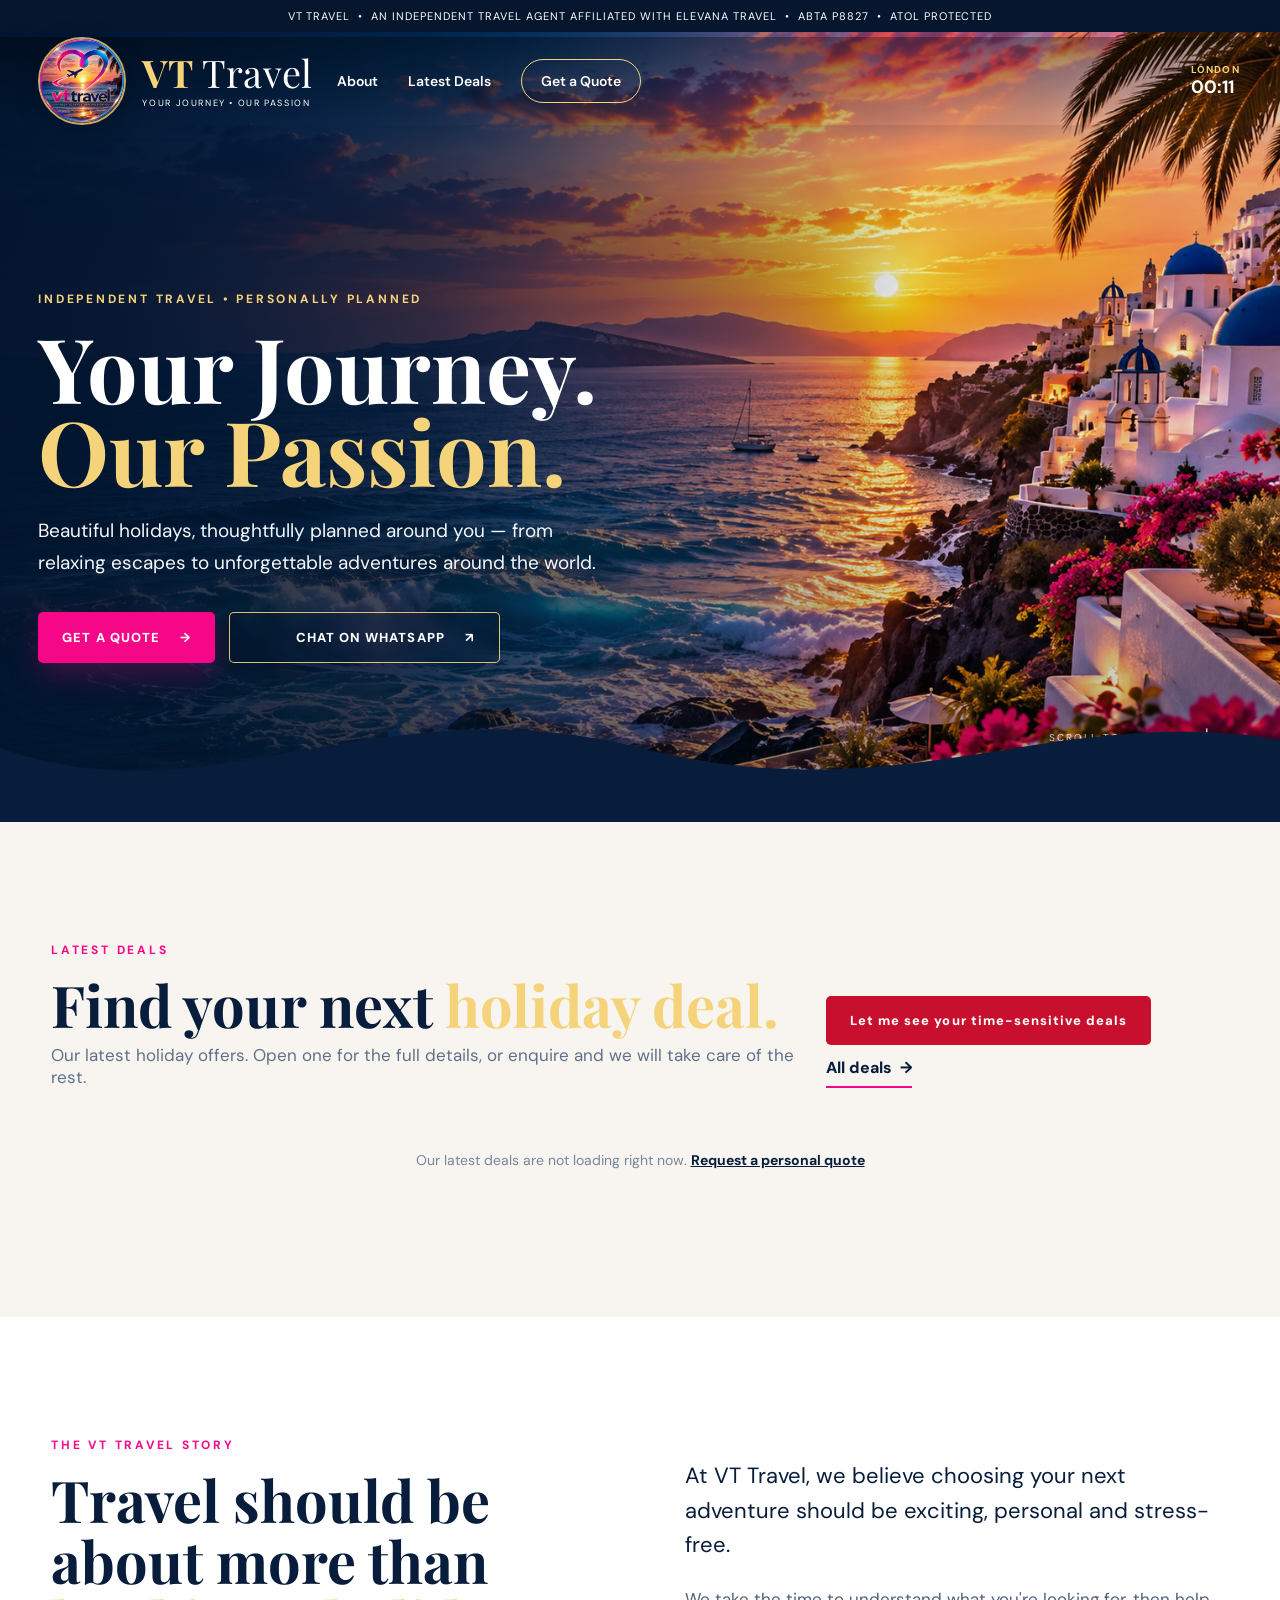
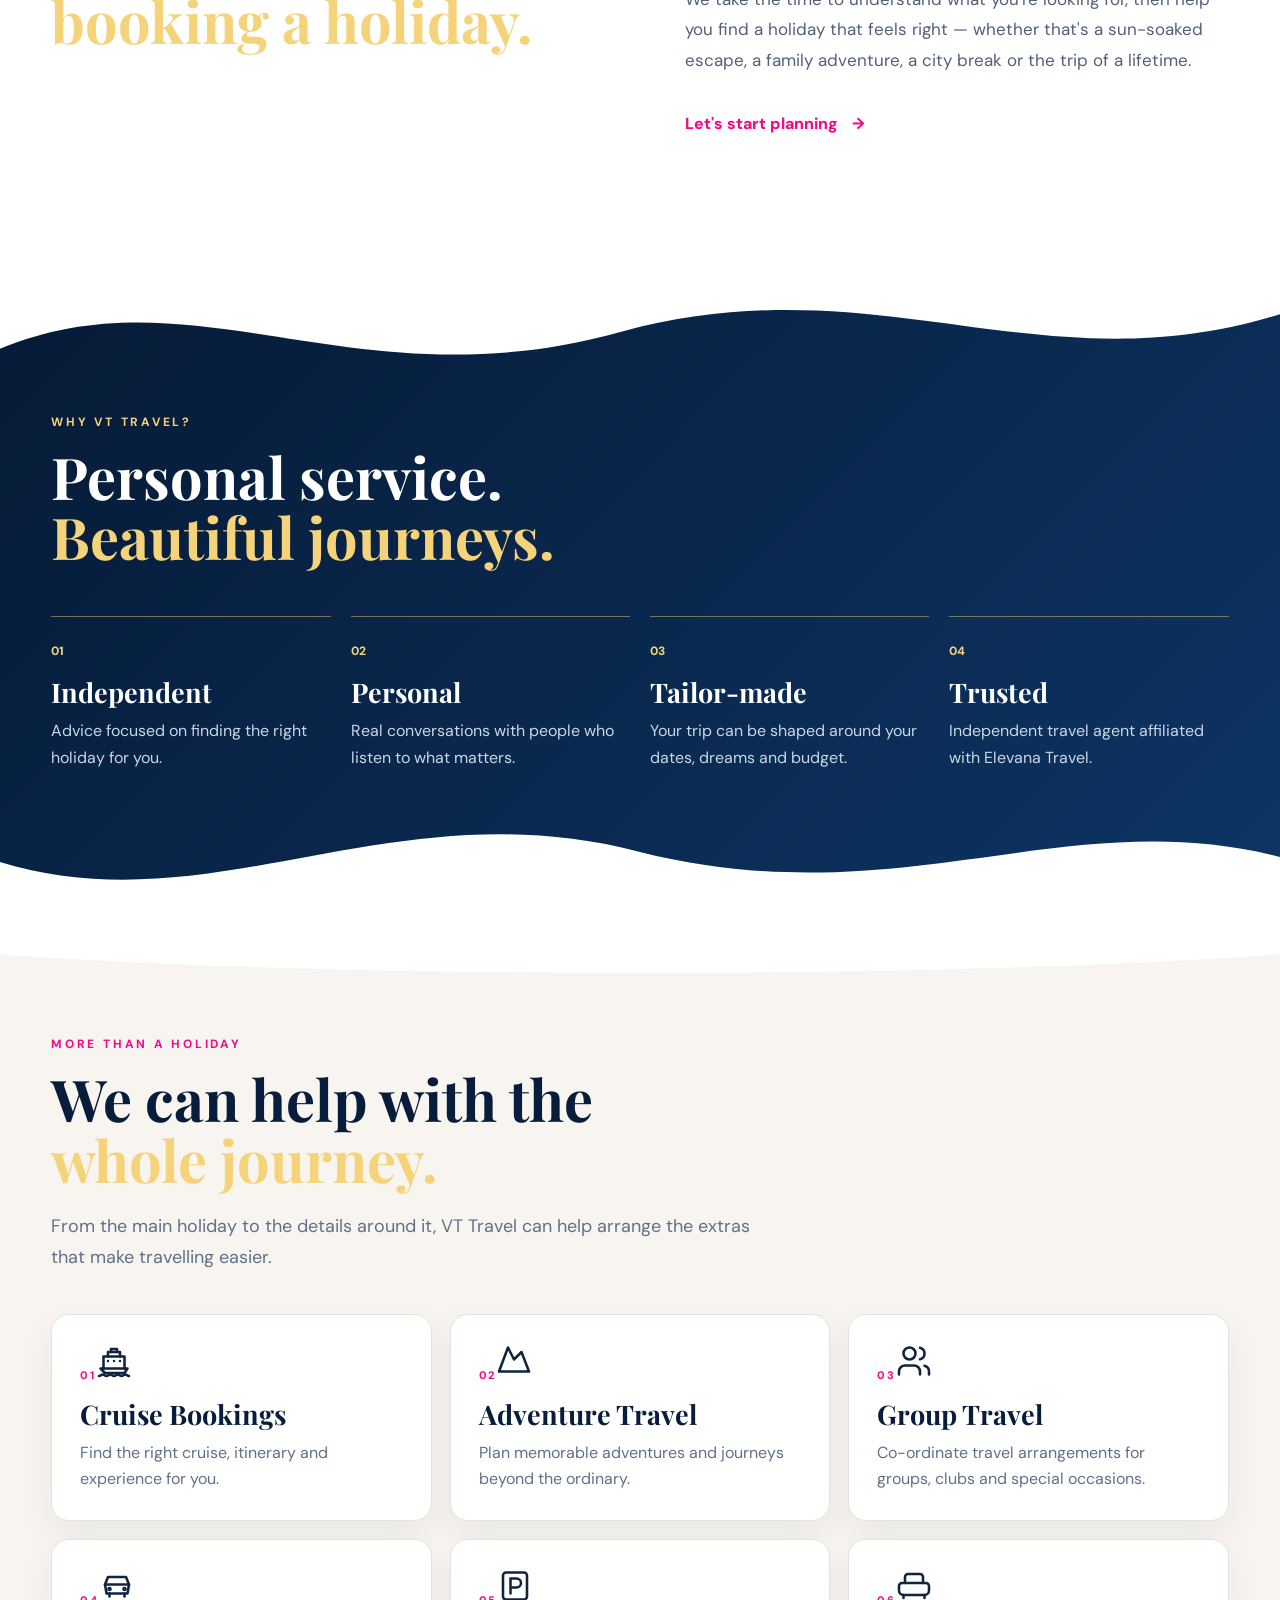
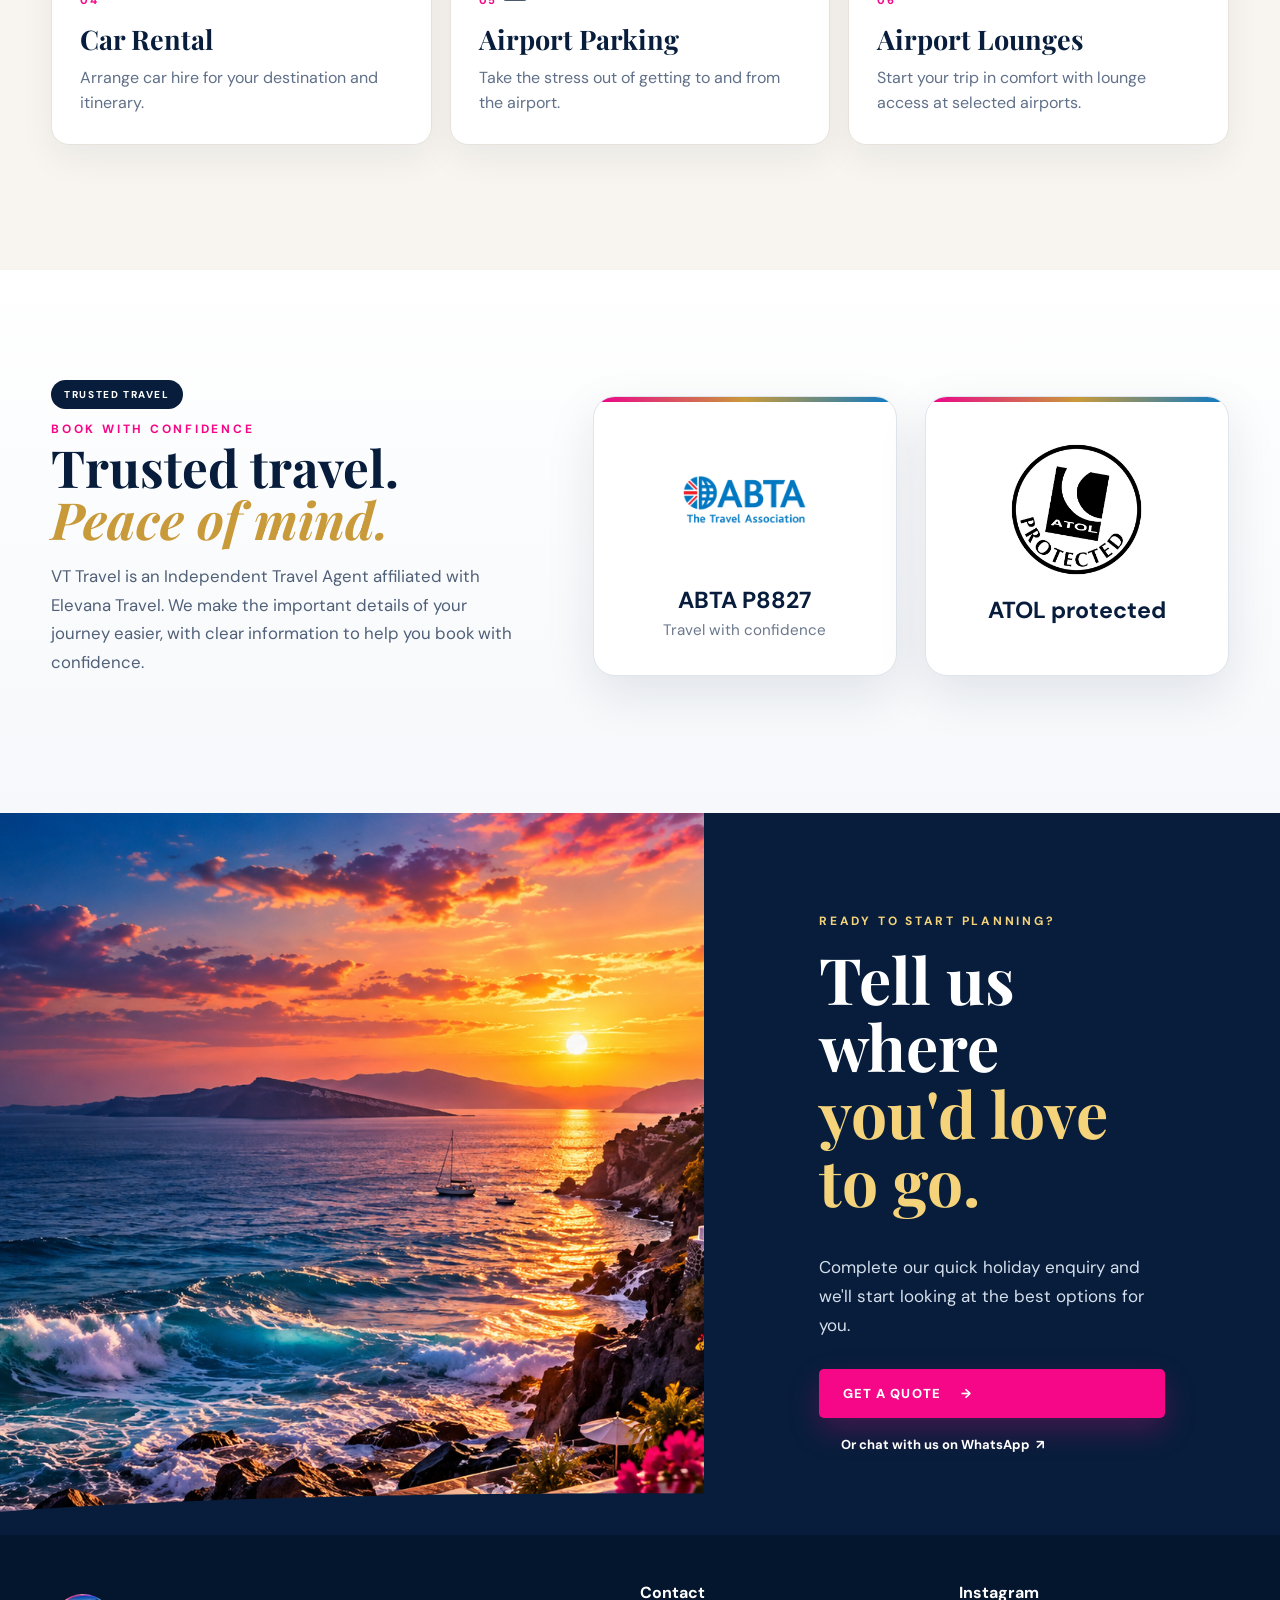
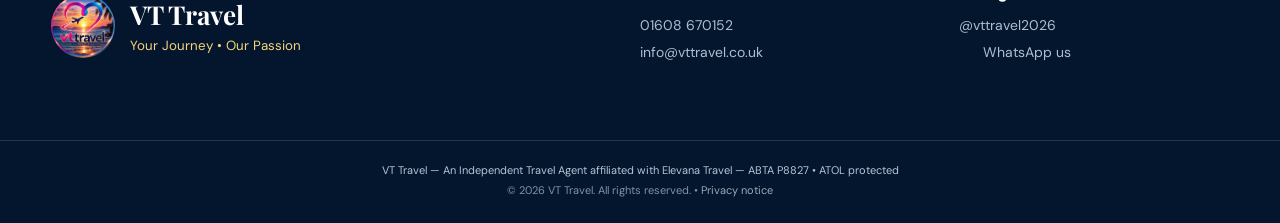
<file: index.html>
<!doctype html>
<html lang="en-GB">
<head>
<meta charset="utf-8"><meta name="viewport" content="width=device-width,initial-scale=1">
<meta name="description" content="VT Travel — Your Journey • Our Passion. Independent travel, personally planned.">
<meta name="google-site-verification" content="FxKxqEtkkYwvdk5tkU3q19z8Darp3t4HJHQ0CJWuOoo"><title>VT Travel | Your Journey • Our Passion</title>
<link rel="preconnect" href="https://fonts.googleapis.com"><link rel="preconnect" href="https://fonts.gstatic.com" crossorigin>
<link href="https://fonts.googleapis.com/css2?family=DM+Sans:wght@400;500;600;700&family=Playfair+Display:wght@500;600;700&display=swap" rel="stylesheet">
<link rel="canonical" href="https://vttravel.co.uk/"><link rel="stylesheet" href="styles.css">
</head>
<body>
<div class="announcement">VT Travel &nbsp;•&nbsp; An Independent Travel Agent affiliated with Elevana Travel &nbsp;•&nbsp; ABTA P8827 &nbsp;•&nbsp; ATOL protected</div>
<header class="navwrap"><div class="nav">
<a class="brand" href="#top"><img src="assets/vttravel-logo.jpg" alt="VT Travel logo"><span><b>VT</b> Travel<small>YOUR JOURNEY • OUR PASSION</small></span></a>
<nav><a href="#story">About</a><a href="#deals">Latest Deals</a><a class="navbutton" href="#quote">Get a Quote</a></nav>
<div class="worldclock" id="worldclock" aria-label="Local time and weather"></div>
<a class="mobilecta" href="https://wa.me/441608670152" aria-label="WhatsApp">WhatsApp</a>
</div></header>
<main id="top">
<section class="hero">
<div class="heroimage"></div><div class="herooverlay"></div>
<div class="hero-content">
<div class="eyebrow">INDEPENDENT TRAVEL • PERSONALLY PLANNED</div>
<h1>Your Journey.<br><em>Our Passion.</em></h1>
<p>Beautiful holidays, thoughtfully planned around you — from relaxing escapes to unforgettable adventures around the world.</p>
<div class="actions"><a class="btn pink" href="#quote">GET A QUOTE <span>→</span></a><a class="btn glass" href="https://wa.me/441608670152">CHAT ON WHATSAPP <span>↗</span></a></div>
</div>
<div class="scrollhint">SCROLL TO EXPLORE <span>↓</span></div>
<svg class="wave wave1" viewBox="0 0 1440 180" preserveAspectRatio="none"><path d="M0,90 C240,180 420,10 720,90 C1020,170 1180,35 1440,80 L1440,180 L0,180 Z" fill="#071d3b"/></svg>
</section>
<section class="instagram" id="deals"><div class="container"><div class="instahead"><div><div class="eyebrow darkeyebrow">LATEST DEALS</div><h2>Find your next <em>holiday deal.</em></h2><p>Our latest holiday offers. Open one for the full details, or enquire and we will take care of the rest.</p></div><div class="dealactions"><a class="btn urgentlink" href="latest-deals.html#time-sensitive">Let me see your time-sensitive deals</a><a class="instafollow" href="latest-deals.html">All deals&nbsp; →</a></div></div>
<div class="dealsgrid" data-deals-feed data-limit="4" data-cta aria-live="polite" aria-busy="true"><p class="feednote">Loading deals…</p></div>
<noscript><p class="feednote">Enable JavaScript to see our latest deals, or <a href="quote.html">request a personal quote</a>.</p></noscript>
</div></section>
  <section class="intro" id="story"><div class="container introgrid">
<div><div class="eyebrow darkeyebrow">THE VT TRAVEL STORY</div><h2>Travel should be about more than <em>booking a holiday.</em></h2></div>
<div><p class="lead">At VT Travel, we believe choosing your next adventure should be exciting, personal and stress-free.</p><p>We take the time to understand what you're looking for, then help you find a holiday that feels right — whether that's a sun-soaked escape, a family adventure, a city break or the trip of a lifetime.</p><a class="textlink" href="#quote">Let's start planning <span>→</span></a></div>
</div></section>
<section class="difference"><svg class="wave wave-top" viewBox="0 0 1440 130" preserveAspectRatio="none"><path d="M0,70 C220,0 400,120 700,55 C990,-5 1170,105 1440,40 L1440,0 L0,0 Z" fill="#fff"/></svg>
<div class="container"><div class="eyebrow">WHY VT TRAVEL?</div><h2>Personal service.<br><em>Beautiful journeys.</em></h2><div class="features">
<div class="feature"><span>01</span><h3>Independent</h3><p>Advice focused on finding the right holiday for you.</p></div>
<div class="feature"><span>02</span><h3>Personal</h3><p>Real conversations with people who listen to what matters.</p></div>
<div class="feature"><span>03</span><h3>Tailor-made</h3><p>Your trip can be shaped around your dates, dreams and budget.</p></div>
<div class="feature"><span>04</span><h3>Trusted</h3><p>Independent travel agent affiliated with Elevana Travel.</p></div>
</div></div>
<svg class="wave wave-bottom" viewBox="0 0 1440 150" preserveAspectRatio="none"><path d="M0,90 C240,155 440,15 720,80 C1010,145 1200,30 1440,85 L1440,150 L0,150 Z" fill="#fff"/></svg></section>
<section class="services" id="services">
  <div class="container">
    <div class="eyebrow darkeyebrow">MORE THAN A HOLIDAY</div>
    <h2>We can help with the <em>whole journey.</em></h2>
    <p class="servicesintro">From the main holiday to the details around it, VT Travel can help arrange the extras that make travelling easier.</p>
    <div class="servicegrid">
      <div class="serviceitem"><span>01</span><svg class="serviceicon" width="36" height="36" viewBox="0 0 24 24" fill="none" stroke="currentColor" stroke-width="1.7" stroke-linecap="round" stroke-linejoin="round" aria-hidden="true"><path d="M3 17h18l-2 3H6l-3-3Z"/><path d="M5 17V9h14v8"/><path d="M8 9V6h8v3"/><path d="M10 6V4h4v2"/><path d="M8 12h.01M12 12h.01M16 12h.01"/><path d="M2 22c1.25 0 1.25-1 2.5-1s1.25 1 2.5 1 1.25-1 2.5-1 1.25 1 2.5 1 1.25-1 2.5-1 1.25 1 2.5 1 1.25-1 2.5-1 1.25 1 2.5 1"/></svg><h3>Cruise Bookings</h3><p>Find the right cruise, itinerary and experience for you.</p></div>
      <div class="serviceitem"><span>02</span><svg class="serviceicon" width="36" height="36" viewBox="0 0 24 24" fill="none" stroke="currentColor" stroke-width="1.7" stroke-linecap="round" stroke-linejoin="round" aria-hidden="true"><path d="m8 3 4 8 5-5 5 13H2L8 3Z"/></svg><h3>Adventure Travel</h3><p>Plan memorable adventures and journeys beyond the ordinary.</p></div>
      <div class="serviceitem"><span>03</span><svg class="serviceicon" width="36" height="36" viewBox="0 0 24 24" fill="none" stroke="currentColor" stroke-width="1.7" stroke-linecap="round" stroke-linejoin="round" aria-hidden="true"><path d="M16 21v-2a4 4 0 0 0-4-4H6a4 4 0 0 0-4 4v2"/><circle cx="9" cy="7" r="4"/><path d="M22 21v-2a4 4 0 0 0-3-3.87"/><path d="M16 3.13a4 4 0 0 1 0 7.75"/></svg><h3>Group Travel</h3><p>Co-ordinate travel arrangements for groups, clubs and special occasions.</p></div>
      <div class="serviceitem"><span>04</span><svg class="serviceicon" width="36" height="36" viewBox="0 0 24 24" fill="none" stroke="currentColor" stroke-width="1.7" stroke-linecap="round" stroke-linejoin="round" aria-hidden="true"><path d="M5 17h14l1-6-2-5H6l-2 5 1 6Z"/><path d="M4 11h16M7 17v2m10-2v2"/><circle cx="7" cy="14" r=".7"/><circle cx="17" cy="14" r=".7"/></svg><h3>Car Rental</h3><p>Arrange car hire for your destination and itinerary.</p></div>
      <div class="serviceitem"><span>05</span><svg class="serviceicon" width="36" height="36" viewBox="0 0 24 24" fill="none" stroke="currentColor" stroke-width="1.7" stroke-linecap="round" stroke-linejoin="round" aria-hidden="true"><rect x="4" y="3" width="16" height="18" rx="2"/><path d="M9 17V7h4a3 3 0 1 1 0 6H9"/></svg><h3>Airport Parking</h3><p>Take the stress out of getting to and from the airport.</p></div>
      <div class="serviceitem"><span>06</span><svg class="serviceicon" width="36" height="36" viewBox="0 0 24 24" fill="none" stroke="currentColor" stroke-width="1.7" stroke-linecap="round" stroke-linejoin="round" aria-hidden="true"><path d="M6 10V6a2 2 0 0 1 2-2h8a2 2 0 0 1 2 2v4"/><path d="M4 10h16a2 2 0 0 1 2 2v3a3 3 0 0 1-3 3H5a3 3 0 0 1-3-3v-3a2 2 0 0 1 2-2Z"/><path d="M5 18v2m14-2v2"/></svg><h3>Airport Lounges</h3><p>Start your trip in comfort with lounge access at selected airports.</p></div>
    </div>
  </div>
</section>
<section class="trust" id="trust">
  <div class="container trustinner">
    <div class="trustheading">
      <div class="eyebrow darkeyebrow">BOOK WITH CONFIDENCE</div>
      <h2>Trusted travel.<br><em>Peace of mind.</em></h2>
      <p>VT Travel is an Independent Travel Agent affiliated with Elevana Travel. We make the important details of your journey easier, with clear information to help you book with confidence.</p>
    </div>
    <div class="trustbadges">
      <div class="trustcard abtacard">
        <img src="assets/abta-logo.png" alt="ABTA The Travel Association">
        <div class="trustlabel"><strong>ABTA P8827</strong><span>Travel with confidence</span></div>
      </div>
      <div class="trustcard atolcard">
        <img src="assets/atol-protected-crop.jpg" alt="ATOL Protected">
        <div class="trustlabel"><strong>ATOL protected</strong><span></span></div>
      </div>
    </div>
  </div>
</section>

<section class="quote" id="quote"><div class="quotephoto"></div><div class="quotecopy"><div class="eyebrow">READY TO START PLANNING?</div><h2>Tell us where<br><em>you'd love to go.</em></h2><p>Complete our quick holiday enquiry and we'll start looking at the best options for you.</p><a class="btn pink" href="quote.html">GET A QUOTE <span>→</span></a><a class="whats" href="https://wa.me/441608670152">Or chat with us on WhatsApp&nbsp; ↗</a></div></section>
</main>
<footer><div class="container footergrid"><div class="footerbrand"><img src="assets/vttravel-logo.jpg" alt="VT Travel"><div><strong>VT Travel</strong><small>Your Journey • Our Passion</small></div></div><div><strong>Contact</strong><a href="tel:01608670152">01608 670152</a><a href="mailto:info@vttravel.co.uk">info@vttravel.co.uk</a></div><div><strong>Instagram</strong><a href="https://www.instagram.com/vttravel2026/">@vttravel2026</a><a href="https://wa.me/441608670152">WhatsApp us</a></div></div><div class="legal">VT Travel — An Independent Travel Agent affiliated with Elevana Travel — ABTA P8827 • ATOL protected<br><span>© 2026 VT Travel. All rights reserved. • <a href="privacy.html">Privacy notice</a></span></div></footer>
<script src="deals-feed.js" defer></script><script src="worldclock.js" defer></script>
</body></html>
</file>
<file: styles.css>
:root{--navy:#071d3b;--navy2:#0b2b54;--pink:#f50788;--gold:#f4d37b;--ink:#10233f;--cream:#f8f5f0;--white:#fff}*{box-sizing:border-box}html{scroll-behavior:smooth}body{margin:0;font-family:'DM Sans',sans-serif;color:var(--ink);background:#fff}.container{width:min(1180px,92vw);margin:auto}.announcement{background:#05162e;color:#fff;text-align:center;font-size:11px;letter-spacing:.09em;padding:9px 14px;text-transform:uppercase}.navwrap{position:absolute;top:37px;left:0;right:0;z-index:10;background:linear-gradient(180deg,rgba(0,0,0,.35),transparent)}.nav{width:min(1240px,94vw);margin:auto;height:112px;display:flex;align-items:center;justify-content:space-between}.brand{display:flex;align-items:center;color:#fff;text-decoration:none;gap:12px}.brand img{width:88px;height:88px;object-fit:cover;border-radius:50%;border:2px solid rgba(244,211,123,.8);box-shadow:0 5px 25px rgba(0,0,0,.25)}.brand span{font-family:'Playfair Display',serif;font-size:31px;line-height:1}.brand b{color:var(--gold)}.brand small{display:block;font-family:'DM Sans';font-size:8px;letter-spacing:.25em;color:#fff;margin-top:7px}.nav nav{display:flex;align-items:center;gap:30px}.nav nav a{color:#fff;text-decoration:none;font-size:14px;font-weight:600}.navbutton{border:1px solid var(--gold);padding:12px 19px;border-radius:999px}.mobilecta{display:none}.hero{min-height:790px;position:relative;overflow:hidden;color:#fff;display:flex;align-items:center}.heroimage{position:absolute;inset:0;background:url('assets/hero.jpg') center/cover no-repeat}.herooverlay{position:absolute;inset:0;background:linear-gradient(90deg,rgba(2,20,45,.95) 0%,rgba(3,23,48,.72) 34%,rgba(3,23,48,.08) 72%),linear-gradient(0deg,rgba(0,0,0,.25),transparent 40%)}.hero-content{position:relative;z-index:2;width:min(1240px,94vw);margin:auto;padding-top:100px}.eyebrow{font-size:12px;letter-spacing:.23em;font-weight:700;color:var(--gold);text-transform:uppercase}.hero h1{font-family:'Playfair Display',serif;font-size:clamp(56px,7vw,100px);line-height:.93;margin:18px 0 24px;max-width:720px}.hero h1 em,h2 em{font-style:normal;color:var(--gold)}.hero p{font-size:19px;line-height:1.65;max-width:570px;color:#f5f7fb}.actions{display:flex;gap:14px;flex-wrap:wrap;margin-top:34px}.btn{display:inline-flex;align-items:center;gap:20px;text-decoration:none;font-weight:800;font-size:13px;letter-spacing:.08em;padding:16px 24px;border-radius:4px;transition:.2s}.btn:hover{transform:translateY(-2px)}.pink{background:var(--pink);color:#fff;box-shadow:0 12px 30px rgba(245,7,136,.25)}.glass{color:#fff;border:1px solid rgba(244,211,123,.9);background:rgba(5,24,50,.25);backdrop-filter:blur(8px)}.scrollhint{position:absolute;z-index:3;bottom:75px;right:5%;font-size:10px;letter-spacing:.2em;color:#fff;opacity:.8}.scrollhint span{margin-left:12px;font-size:18px}.wave{position:absolute;z-index:4;left:0;width:100%;height:150px;bottom:-1px}.intro{padding:120px 0 135px;background:#fff}.introgrid{display:grid;grid-template-columns:1fr 1fr;gap:90px;align-items:start}.darkeyebrow{color:var(--pink)}h2{font-family:'Playfair Display',serif;font-size:clamp(38px,4.5vw,62px);line-height:1.05;margin:16px 0 22px;color:var(--navy)}.intro p{font-size:17px;line-height:1.8;color:#516078}.lead{font-size:22px!important;line-height:1.55!important;color:var(--navy)!important}.textlink{display:inline-block;color:var(--pink);font-weight:800;text-decoration:none;margin-top:20px}.textlink span{margin-left:10px}.difference{position:relative;background:linear-gradient(135deg,#061a35,#0d3565);color:#fff;padding:145px 0 150px;overflow:hidden}.difference h2{color:#fff}.difference h2 em{color:var(--gold)}.features{display:grid;grid-template-columns:repeat(4,1fr);gap:20px;margin-top:50px}.feature{border-top:1px solid rgba(244,211,123,.45);padding-top:22px}.feature span{color:var(--gold);font-weight:800;font-size:12px}.feature h3{font-family:'Playfair Display',serif;font-size:27px;margin:14px 0 8px}.feature p{color:#cad6e6;line-height:1.65;margin:0}.wave-top{top:-1px;bottom:auto}.wave-bottom{bottom:-1px}.instagram{padding:120px 0 130px;background:var(--cream)}.instahead{display:flex;justify-content:space-between;align-items:end;gap:30px;margin-bottom:45px}.instahead h2{margin-bottom:10px}.instahead p{margin:0;color:#607089;font-size:17px}.instafollow{color:var(--navy);font-weight:800;text-decoration:none;border-bottom:2px solid var(--pink);padding-bottom:8px}.instagrid{display:grid;grid-template-columns:repeat(4,1fr);gap:16px}.instapost{aspect-ratio:1;text-decoration:none;display:flex;align-items:end;padding:22px;color:#fff;position:relative;overflow:hidden;background-size:cover;background-position:center}.instapost:before{content:'';position:absolute;inset:0;background:linear-gradient(0deg,rgba(4,19,40,.8),transparent 65%)}.instapost span{position:relative;font-family:'Playfair Display',serif;font-size:24px;line-height:1.05}.p1{background-image:url('assets/hero.jpg')}.p2{background-image:linear-gradient(rgba(7,29,59,.1),rgba(7,29,59,.2)),url('assets/hero.jpg');background-position:70% center}.p3{background-image:linear-gradient(120deg,rgba(245,7,136,.35),rgba(7,29,59,.25)),url('assets/hero.jpg');background-position:30% center}.p4{background-image:linear-gradient(rgba(7,29,59,.1),rgba(7,29,59,.2)),url('assets/hero.jpg');background-position:90% 20%}.feednote{text-align:center;color:#78869a;font-size:12px;margin-top:18px}.quote{position:relative;min-height:620px;display:grid;grid-template-columns:1.1fr .9fr;background:var(--navy);color:#fff}.quotephoto{background:url('assets/hero.jpg') center/cover;min-height:500px}.quotecopy{padding:100px 9vw 80px;display:flex;flex-direction:column;justify-content:center}.quotecopy h2{color:#fff;font-size:clamp(44px,5vw,70px)}.quotecopy p{font-size:17px;line-height:1.7;color:#d5dfeb;max-width:500px;margin-bottom:30px}.whats{color:#fff;text-decoration:none;font-size:13px;font-weight:700;margin-top:18px}.quote:after{content:'';position:absolute;bottom:-1px;left:0;right:0;height:75px;background:var(--navy);clip-path:ellipse(60% 55% at 50% 100%)}footer{background:#04162d;color:#dbe5f2;padding:55px 0 25px}.footergrid{display:grid;grid-template-columns:2fr 1fr 1fr;gap:50px}.footergrid strong{display:block;color:#fff;margin-bottom:13px}.footergrid a{display:block;color:#aebed1;text-decoration:none;margin:9px 0;font-size:14px}.footerbrand{display:flex;gap:15px;align-items:center}.footerbrand img{width:64px;height:64px;border-radius:50%;object-fit:cover}.footerbrand strong{font-family:'Playfair Display';font-size:26px;margin:0}.footerbrand small{display:block;color:var(--gold);margin-top:5px}.legal{text-align:center;border-top:1px solid rgba(255,255,255,.12);padding-top:22px;margin-top:40px;font-size:11px;line-height:1.8;color:#a7b6c8}.legal span{opacity:.7}@media(max-width:800px){.announcement{font-size:8px}.nav{height:75px}.nav nav{display:none}.mobilecta{display:block;background:var(--pink);color:#fff;text-decoration:none;font-size:11px;font-weight:800;padding:11px 14px;border-radius:999px}.brand img{width:45px;height:45px}.brand span{font-size:25px}.brand small{font-size:6px}.hero{min-height:720px}.hero-content{padding-top:80px}.hero h1{font-size:58px}.hero p{font-size:16px}.scrollhint{display:none}.intro{padding:85px 0}.introgrid{grid-template-columns:1fr;gap:20px}.features{grid-template-columns:1fr 1fr}.difference{padding:120px 0}.instagram{padding:85px 0}.instahead{display:block}.instafollow{display:inline-block;margin-top:22px}.instagrid{grid-template-columns:1fr 1fr;gap:10px}.instapost span{font-size:18px}.quote{grid-template-columns:1fr}.quotephoto{min-height:300px}.quotecopy{padding:75px 7vw}.footergrid{grid-template-columns:1fr 1fr}.footergrid>div:first-child{grid-column:1/-1}}@media(max-width:500px){.hero h1{font-size:52px}.actions{display:grid}.btn{justify-content:center}.features{grid-template-columns:1fr}.instagrid{grid-template-columns:1fr 1fr}.footergrid{grid-template-columns:1fr}.footergrid>div:first-child{grid-column:auto}}

/* Book with confidence */
.trust{position:relative;background:#fff;padding:92px 0 105px;overflow:hidden}
.trustinner{display:grid;grid-template-columns:1fr 1.35fr;gap:70px;align-items:center}
.trustheading h2{margin:.25rem 0 1rem;color:#071d3b;font-family:'Playfair Display',serif;font-size:clamp(2.2rem,4vw,4rem);line-height:1.02}
.trustheading h2 em{color:#c99a3a;font-style:italic}
.trustheading p{max-width:600px;color:#506078;font-size:1.05rem;line-height:1.7}
.trustbadges{display:grid;grid-template-columns:1fr 1fr;gap:24px}
.trustcard{min-height:240px;border:1px solid #e6eaf0;border-radius:24px;background:#fff;box-shadow:0 18px 50px rgba(7,29,59,.10);display:flex;flex-direction:column;align-items:center;justify-content:center;text-align:center;padding:28px;position:relative;overflow:hidden}
.trustcard:before{content:'';position:absolute;inset:0 0 auto;height:5px;background:linear-gradient(90deg,#ec008c,#c99a3a,#0879c9)}
.trustcard img{object-fit:contain;max-width:210px;max-height:105px;margin-bottom:18px}
.abtacard img{width:170px;height:105px}
.atolcard img{width:205px;height:105px}
.trustlabel strong{display:block;color:#071d3b;font-size:1.35rem;margin-bottom:5px}
.trustlabel span{display:block;color:#6b778c;font-size:.9rem}
@media(max-width:850px){.trust{padding:70px 0}.trustinner{grid-template-columns:1fr;gap:35px}.trustbadges{grid-template-columns:1fr}.trustcard{min-height:210px}}
.services{padding:115px 0 125px;background:#f8f5f0;position:relative;overflow:hidden}.services:before{content:'';position:absolute;top:-1px;left:-5%;width:110%;height:70px;background:#fff;clip-path:ellipse(60% 75% at 50% 0%)}.services h2{max-width:700px}.servicesintro{max-width:720px;color:#607089;font-size:18px;line-height:1.7;margin:0 0 42px}.servicegrid{display:grid;grid-template-columns:repeat(3,1fr);gap:18px}.serviceitem{background:#fff;border:1px solid #e7e3dc;border-radius:18px;padding:28px;min-height:185px;box-shadow:0 14px 35px rgba(7,29,59,.06);transition:.2s}.serviceitem:hover{transform:translateY(-4px);box-shadow:0 18px 40px rgba(7,29,59,.1)}.serviceitem span{color:var(--pink);font-size:11px;font-weight:800;letter-spacing:.15em}.serviceitem h3{font-family:'Playfair Display',serif;font-size:27px;color:var(--navy);margin:12px 0 8px}.serviceitem p{color:#607089;line-height:1.6;margin:0}@media(max-width:850px){.servicegrid{grid-template-columns:1fr 1fr}.services{padding:90px 0 105px}}@media(max-width:500px){.servicegrid{grid-template-columns:1fr}.serviceitem{min-height:auto}}
.trust{background:linear-gradient(180deg,#fff 0%,#f6f8fb 100%);padding-top:110px;padding-bottom:120px}.trustheading{position:relative}.trustheading:before{content:'TRUSTED TRAVEL';display:inline-block;background:var(--navy);color:#fff;padding:8px 13px;border-radius:999px;font-size:10px;font-weight:800;letter-spacing:.16em;margin-bottom:12px}.trustbadges{gap:28px}.trustcard{min-height:280px;border:1px solid #dfe5ed;border-radius:22px}.trustcard img{max-width:270px;max-height:135px}.abtacard img{width:210px;height:135px}.atolcard img{width:245px;height:135px}.trustlabel strong{font-size:1.45rem}.trustlabel span{font-size:.95rem}@media(max-width:850px){.trustcard{min-height:250px}.trustcard img{max-width:230px}}

.instafeed{width:100%;min-height:240px}.instafeed .elfsight-app-537e61c0-9154-496b-a9b9-242276d29ef7{width:100%}


/* Instagram feed cards */
.instafeed .instagrid{grid-template-columns:repeat(4,minmax(0,1fr));gap:16px}
.instafeed .instapost{display:block;padding:0;border-radius:14px;background:#dfe5ed;box-shadow:0 12px 30px rgba(7,29,59,.12)}
.instafeed .instapost img{position:absolute;inset:0;width:100%;height:100%;object-fit:cover}
.instafeed .instapost .instacaption{position:absolute;z-index:1;left:18px;right:18px;bottom:48px;display:-webkit-box;overflow:hidden;-webkit-box-orient:vertical;-webkit-line-clamp:3;font:500 14px/1.45 'DM Sans',sans-serif;color:#fff}
.instafeed .instapost .instaopen{position:absolute;z-index:1;left:18px;bottom:16px;font:700 10px/1.2 'DM Sans',sans-serif;letter-spacing:.08em;text-transform:uppercase;color:#fff}
.instafeed .instapost:focus-visible{outline:3px solid var(--pink);outline-offset:4px}
.instafeed .feednote{grid-column:1/-1;margin:18px 0;text-align:center;color:#78869a;font-size:14px}
.instafeed .feednote a{color:var(--navy);font-weight:700}
@media(max-width:800px){.instafeed .instagrid{grid-template-columns:repeat(2,minmax(0,1fr));gap:10px}}

/* WhatsApp brand mark on contact links */
a[href*="wa.me/"]::before{content:"";display:inline-block;width:1.15em;height:1.15em;margin-right:.55em;vertical-align:middle;background:url("https://cdn.simpleicons.org/whatsapp/25D366") center/contain no-repeat;flex:none}


/* Preview: Instagram captions below each photo */
.instafeed .instagrid{align-items:stretch;gap:18px}
.instafeed .instapost{aspect-ratio:auto;display:flex;flex-direction:column;align-items:stretch;justify-content:flex-start;padding:0;border:1px solid #e5e8ed;border-radius:16px;background:#fff;box-shadow:0 12px 30px rgba(7,29,59,.10);color:var(--ink);overflow:hidden}
.instafeed .instapost:before{content:none}
.instafeed .instapost img{position:static;display:block;width:100%;height:auto;aspect-ratio:1;object-fit:cover;flex:none}
.instafeed .instapost .instacaption{position:static;display:-webkit-box;overflow:hidden;-webkit-box-orient:vertical;-webkit-line-clamp:4;margin:0;padding:16px 16px 0;color:#33445d;font:500 14px/1.55 'DM Sans',sans-serif}
.instafeed .instapost .instaopen{position:static;margin-top:auto;padding:14px 16px 16px;color:var(--pink);font:800 10px/1.3 'DM Sans',sans-serif;letter-spacing:.08em;text-transform:uppercase}
.instafeed .instapost:focus-visible{outline:3px solid var(--pink);outline-offset:4px}
@media(max-width:800px){.instafeed .instagrid{grid-template-columns:repeat(2,minmax(0,1fr));gap:12px}.instafeed .instapost .instacaption{padding:13px 13px 0;font-size:13px}.instafeed .instapost .instaopen{padding:12px 13px 14px}}

/* Clear outline to make each Instagram deal card stand out */
.instafeed .instapost{border:2px solid #c99a3a;box-shadow:0 12px 30px rgba(7,29,59,.14)}


/* Consistent styling for supporting pages */
.topbar{background:#05162e;color:#fff;text-align:center;font-size:11px;letter-spacing:.07em;padding:10px 4vw;text-transform:uppercase}
body>header{position:sticky;top:0;z-index:20;background:var(--navy);box-shadow:0 6px 20px rgba(7,29,59,.14)}
body>header .nav{width:min(1240px,94vw);height:auto;min-height:82px;gap:24px}
.logo{display:inline-block;color:#fff;text-decoration:none;font:700 26px/1.1 'Playfair Display',serif;white-space:nowrap}
.logo>span:first-child{color:var(--gold)}
.logo .tag{display:block;margin-top:6px;color:#dbe5f2;font:700 8px/1.2 'DM Sans',sans-serif;letter-spacing:.2em}
body>header nav{gap:clamp(10px,1.5vw,22px)}
body>header nav a{color:#fff;text-decoration:none;font-size:13px;font-weight:700;white-space:nowrap;transition:color .2s}
body>header nav a:hover,body>header nav a:focus-visible{color:var(--gold)}
body>header nav .navcta{background:var(--pink);padding:11px 16px;border-radius:4px;color:#fff}
.menu{display:none;border:1px solid rgba(255,255,255,.45);border-radius:8px;background:transparent;color:#fff;font-size:24px;line-height:1;padding:8px 12px;cursor:pointer}
.section{padding:78px 0 90px;background:#fff}
.section.dark{position:relative;overflow:hidden;background:linear-gradient(120deg,#071d3b 0%,#0b2b54 72%,#124575 100%);color:#fff;padding:86px 0 90px}
.section.dark:after{content:'';position:absolute;right:-10%;bottom:-160px;width:45vw;height:45vw;border:1px solid rgba(244,211,123,.18);border-radius:50%;pointer-events:none}
.section.dark .container{position:relative;z-index:1}
.section.dark h1,.section.dark h2{max-width:850px;color:#fff;font-size:clamp(42px,6vw,72px);line-height:1.04;margin:16px 0 20px}
.section.dark .eyebrow{color:var(--gold)}
.section.dark .lead{max-width:760px;color:#e5edf7!important;font-size:clamp(18px,2vw,22px)!important;line-height:1.65!important}
.section .about{max-width:820px}
.section .about h2,.section h2{font-size:clamp(34px,4.3vw,54px);line-height:1.08;margin:12px 0 20px}
.section p:not(.lead){font-size:17px;line-height:1.8;color:#52627a}
.section.dark p:not(.lead){color:#d8e2ef}
.btn{border-radius:5px}
.btn.primary{background:var(--pink);color:#fff;border:1px solid var(--pink);box-shadow:0 10px 25px rgba(245,7,136,.18)}
.btn.secondary{background:transparent;border:1px solid var(--navy);color:var(--navy)}
.btn:focus-visible,body>header a:focus-visible,button:focus-visible{outline:3px solid var(--gold);outline-offset:3px}
.hero:has(.copy){min-height:500px;background:linear-gradient(90deg,rgba(4,20,43,.94),rgba(4,20,43,.5)),url('assets/hero.jpg') center/cover no-repeat}
.hero .copy{position:relative;z-index:2;max-width:780px;padding:90px 0}
.hero .copy h1{font-family:'Playfair Display',serif;font-size:clamp(44px,6vw,76px);line-height:1.02;margin:16px 0 20px;color:#fff}
.hero .copy p{max-width:680px;color:#f1f4f8;font-size:18px;line-height:1.7}
.hero .copy .btn{margin-top:12px}
.split{display:grid;grid-template-columns:1fr 1fr;min-height:540px;background:var(--navy)}
.split .photo{min-height:480px;background-position:center;background-size:cover}
.split .panel{display:flex;flex-direction:column;justify-content:center;align-items:flex-start;padding:clamp(42px,7vw,100px);color:#fff}
.split .panel.navy{background:linear-gradient(145deg,#071d3b,#0b2b54)}
.split .panel h1,.split .panel h2{color:#fff;font-size:clamp(40px,5vw,64px);line-height:1.05;margin:12px 0 18px}
.split .panel .eyebrow{color:var(--gold)}
.split .panel .lead{color:#e5edf7!important;font-size:18px!important;line-height:1.7!important;margin:8px 0}
.goldline{height:3px;width:64px;background:var(--gold);margin:8px 0 18px}
.cards{display:grid;grid-template-columns:repeat(3,minmax(0,1fr));gap:24px}
.card{overflow:hidden;border:1px solid #e4e8ee;border-radius:16px;background:#fff;box-shadow:0 16px 40px rgba(7,29,59,.1);transition:transform .2s,box-shadow .2s}
.card:hover{transform:translateY(-4px);box-shadow:0 20px 46px rgba(7,29,59,.15)}
.card img{display:block;width:100%;aspect-ratio:4/3;object-fit:cover}
.card .body{padding:24px}
.card h3{font:700 25px/1.2 'Playfair Display',serif;color:var(--navy);margin:0 0 10px}
.card p{color:#52627a;line-height:1.7;margin:0}
.quote-banner{padding:76px 0;background:linear-gradient(120deg,#071d3b,#0b2b54)}
.quote-banner .box{max-width:900px;margin:auto;padding:clamp(30px,6vw,64px);border:1px solid rgba(244,211,123,.4);border-radius:18px;background:rgba(255,255,255,.06);color:#fff}
.quote-banner .box h2{color:#fff;font:700 clamp(36px,5vw,58px)/1.08 'Playfair Display',serif;margin:14px 0 24px}
.quote-banner .box .eyebrow{color:var(--gold)}
.contactgrid{display:grid;grid-template-columns:repeat(2,minmax(0,1fr));gap:24px;align-items:stretch}
.contactbox{padding:clamp(24px,4vw,40px);border:1px solid #e3e8ef;border-radius:16px;background:#fff;box-shadow:0 14px 36px rgba(7,29,59,.08)}
.contactbox h2{font-size:clamp(28px,3vw,38px);margin:0 0 14px}
.contactbox p{color:#52627a;line-height:1.7}
footer{background:#04162d;color:#dbe5f2;padding:48px 0 22px}
footer .footergrid{padding-bottom:30px}
footer h3{color:#fff;font:700 18px 'DM Sans',sans-serif}
footer a{color:#dbe5f2;text-decoration:none}
footer a:hover{color:var(--gold)}
footer .legal{border-top:1px solid rgba(255,255,255,.14);padding-top:20px;color:#b7c5d7}
@media(max-width:1050px){body>header nav{gap:10px}body>header nav a{font-size:12px}.logo{font-size:23px}}
@media(max-width:850px){body>header .nav{min-height:72px}.menu{display:inline-flex;align-items:center;justify-content:center}body>header nav{display:none;position:absolute;top:100%;left:4vw;right:4vw;flex-direction:column;align-items:stretch;gap:0;padding:10px;border-radius:12px;background:#fff;box-shadow:0 16px 40px rgba(7,29,59,.2)}body>header nav.is-open{display:flex}body>header nav a{padding:13px 14px;border-bottom:1px solid #edf0f4;color:var(--navy);font-size:14px}body>header nav .navcta{margin:8px 4px;text-align:center;color:#fff}.split{grid-template-columns:1fr}.split .photo{min-height:340px}.split .panel{padding:52px 6vw}.cards{grid-template-columns:1fr 1fr}.section{padding:64px 0 72px}.section.dark{padding:72px 0}.contactgrid{grid-template-columns:1fr}}
@media(max-width:560px){.topbar{font-size:9px;line-height:1.55}.hero:has(.copy){min-height:520px}.hero .copy{padding:76px 0}.cards{grid-template-columns:1fr}.section .about h2,.section h2{font-size:36px}.quote-banner{padding:52px 0}.quote-banner .box{padding:30px 22px}.footergrid{grid-template-columns:1fr}.footergrid>div:first-child{grid-column:auto}}


/* Consistent styling for supporting pages */
.topbar{background:#05162e;color:#fff;text-align:center;font-size:11px;letter-spacing:.07em;padding:10px 4vw;text-transform:uppercase}
body>header{position:sticky;top:0;z-index:20;background:var(--navy);box-shadow:0 6px 20px rgba(7,29,59,.14)}
body>header .nav{width:min(1240px,94vw);height:auto;min-height:82px;gap:24px}
.logo{display:inline-block;color:#fff;text-decoration:none;font:700 26px/1.1 'Playfair Display',serif;white-space:nowrap}
.logo>span:first-child{color:var(--gold)}
.logo .tag{display:block;margin-top:6px;color:#dbe5f2;font:700 8px/1.2 'DM Sans',sans-serif;letter-spacing:.2em}
body>header nav{gap:clamp(10px,1.5vw,22px)}
body>header nav a{color:#fff;text-decoration:none;font-size:13px;font-weight:700;white-space:nowrap;transition:color .2s}
body>header nav a:hover,body>header nav a:focus-visible{color:var(--gold)}
body>header nav .navcta{background:var(--pink);padding:11px 16px;border-radius:4px;color:#fff}
.menu{display:none;border:1px solid rgba(255,255,255,.45);border-radius:8px;background:transparent;color:#fff;font-size:24px;line-height:1;padding:8px 12px;cursor:pointer}
.section{padding:78px 0 90px;background:#fff}
.section.dark{position:relative;overflow:hidden;background:linear-gradient(120deg,#071d3b 0%,#0b2b54 72%,#124575 100%);color:#fff;padding:86px 0 90px}
.section.dark:after{content:'';position:absolute;right:-10%;bottom:-160px;width:45vw;height:45vw;border:1px solid rgba(244,211,123,.18);border-radius:50%;pointer-events:none}
.section.dark .container{position:relative;z-index:1}
.section.dark h1,.section.dark h2{max-width:850px;color:#fff;font-size:clamp(42px,6vw,72px);line-height:1.04;margin:16px 0 20px}
.section.dark .eyebrow{color:var(--gold)}
.section.dark .lead{max-width:760px;color:#e5edf7!important;font-size:clamp(18px,2vw,22px)!important;line-height:1.65!important}
.section .about{max-width:820px}
.section .about h2,.section h2{font-size:clamp(34px,4.3vw,54px);line-height:1.08;margin:12px 0 20px}
.section p:not(.lead){font-size:17px;line-height:1.8;color:#52627a}
.section.dark p:not(.lead){color:#d8e2ef}
.btn{border-radius:5px}
.btn.primary{background:var(--pink);color:#fff;border:1px solid var(--pink);box-shadow:0 10px 25px rgba(245,7,136,.18)}
.btn.secondary{background:transparent;border:1px solid var(--navy);color:var(--navy)}
.btn:focus-visible,body>header a:focus-visible,button:focus-visible{outline:3px solid var(--gold);outline-offset:3px}
.hero:has(.copy){min-height:500px;background:linear-gradient(90deg,rgba(4,20,43,.94),rgba(4,20,43,.5)),url('assets/hero.jpg') center/cover no-repeat}
.hero .copy{position:relative;z-index:2;max-width:780px;padding:90px 0}
.hero .copy h1{font-family:'Playfair Display',serif;font-size:clamp(44px,6vw,76px);line-height:1.02;margin:16px 0 20px;color:#fff}
.hero .copy p{max-width:680px;color:#f1f4f8;font-size:18px;line-height:1.7}
.hero .copy .btn{margin-top:12px}
.split{display:grid;grid-template-columns:1fr 1fr;min-height:540px;background:var(--navy)}
.split .photo{min-height:480px;background-position:center;background-size:cover}
.split .panel{display:flex;flex-direction:column;justify-content:center;align-items:flex-start;padding:clamp(42px,7vw,100px);color:#fff}
.split .panel.navy{background:linear-gradient(145deg,#071d3b,#0b2b54)}
.split .panel h1,.split .panel h2{color:#fff;font-size:clamp(40px,5vw,64px);line-height:1.05;margin:12px 0 18px}
.split .panel .eyebrow{color:var(--gold)}
.split .panel .lead{color:#e5edf7!important;font-size:18px!important;line-height:1.7!important;margin:8px 0}
.goldline{height:3px;width:64px;background:var(--gold);margin:8px 0 18px}
.cards{display:grid;grid-template-columns:repeat(3,minmax(0,1fr));gap:24px}
.card{overflow:hidden;border:1px solid #e4e8ee;border-radius:16px;background:#fff;box-shadow:0 16px 40px rgba(7,29,59,.1);transition:transform .2s,box-shadow .2s}
.card:hover{transform:translateY(-4px);box-shadow:0 20px 46px rgba(7,29,59,.15)}
.card img{display:block;width:100%;aspect-ratio:4/3;object-fit:cover}
.card .body{padding:24px}
.card h3{font:700 25px/1.2 'Playfair Display',serif;color:var(--navy);margin:0 0 10px}
.card p{color:#52627a;line-height:1.7;margin:0}
.quote-banner{padding:76px 0;background:linear-gradient(120deg,#071d3b,#0b2b54)}
.quote-banner .box{max-width:900px;margin:auto;padding:clamp(30px,6vw,64px);border:1px solid rgba(244,211,123,.4);border-radius:18px;background:rgba(255,255,255,.06);color:#fff}
.quote-banner .box h2{color:#fff;font:700 clamp(36px,5vw,58px)/1.08 'Playfair Display',serif;margin:14px 0 24px}
.quote-banner .box .eyebrow{color:var(--gold)}
.contactgrid{display:grid;grid-template-columns:repeat(2,minmax(0,1fr));gap:24px;align-items:stretch}
.contactbox{padding:clamp(24px,4vw,40px);border:1px solid #e3e8ef;border-radius:16px;background:#fff;box-shadow:0 14px 36px rgba(7,29,59,.08)}
.contactbox h2{font-size:clamp(28px,3vw,38px);margin:0 0 14px}
.contactbox p{color:#52627a;line-height:1.7}
footer{background:#04162d;color:#dbe5f2;padding:48px 0 22px}
footer .footergrid{padding-bottom:30px}
footer h3{color:#fff;font:700 18px 'DM Sans',sans-serif}
footer a{color:#dbe5f2;text-decoration:none}
footer a:hover{color:var(--gold)}
footer .legal{border-top:1px solid rgba(255,255,255,.14);padding-top:20px;color:#b7c5d7}
@media(max-width:1050px){body>header nav{gap:10px}body>header nav a{font-size:12px}.logo{font-size:23px}}
@media(max-width:850px){body>header .nav{min-height:72px}.menu{display:inline-flex;align-items:center;justify-content:center}body>header nav{display:none;position:absolute;top:100%;left:4vw;right:4vw;flex-direction:column;align-items:stretch;gap:0;padding:10px;border-radius:12px;background:#fff;box-shadow:0 16px 40px rgba(7,29,59,.2)}body>header nav.is-open{display:flex}body>header nav a{padding:13px 14px;border-bottom:1px solid #edf0f4;color:var(--navy);font-size:14px}body>header nav .navcta{margin:8px 4px;text-align:center;color:#fff}.split{grid-template-columns:1fr}.split .photo{min-height:340px}.split .panel{padding:52px 6vw}.cards{grid-template-columns:1fr 1fr}.section{padding:64px 0 72px}.section.dark{padding:72px 0}.contactgrid{grid-template-columns:1fr}}
@media(max-width:560px){.topbar{font-size:9px;line-height:1.55}.hero:has(.copy){min-height:520px}.hero .copy{padding:76px 0}.cards{grid-template-columns:1fr}.section .about h2,.section h2{font-size:36px}.quote-banner{padding:52px 0}.quote-banner .box{padding:30px 22px}.footergrid{grid-template-columns:1fr}.footergrid>div:first-child{grid-column:auto}}


/* Refine subpage typography and mobile navigation */
@media(max-width:850px){body>header .nav nav{display:none;position:absolute;top:100%;left:4vw;right:4vw;flex-direction:column;align-items:stretch;gap:0;padding:10px;border-radius:12px;background:#fff;box-shadow:0 16px 40px rgba(7,29,59,.2)}body>header .nav nav.is-open{display:flex}body>header .nav nav a{padding:13px 14px;border-bottom:1px solid #edf0f4;color:var(--navy);font-size:14px}body>header .nav nav .navcta{margin:8px 4px;text-align:center;color:#fff}}
.section.dark h1,.hero .copy h1{font-size:clamp(40px,6vw,68px)!important;line-height:1.05!important}
.section.dark p,.hero .copy p,.section p{line-height:1.75}


/* Original logo artwork and persistent contact bar */
.logo-image-only{display:inline-flex;align-items:center;justify-content:flex-start;width:auto;height:auto;max-width:150px;gap:0;line-height:0;text-decoration:none}
.logo-image-only img{display:block;width:108px;height:auto;max-height:82px;object-fit:contain;border:0;border-radius:0;box-shadow:none}
header .brand.logo-image-only img,header .logo.logo-image-only img{width:108px;height:auto;max-height:82px}
footer .footerbrand.logo-image-only img,footer .logo.logo-image-only img{width:112px;height:auto;max-height:88px}
body.has-contact-dock{padding-bottom:82px}
.contact-dock{position:fixed;z-index:9999;inset:auto 0 0;display:grid;grid-template-columns:repeat(4,minmax(0,1fr));align-items:stretch;gap:8px;min-height:72px;padding:9px max(16px,calc((100vw - 1120px)/2));padding-bottom:calc(9px + env(safe-area-inset-bottom));background:#071d3b;border-top:3px solid #f4d37b;box-shadow:0 -10px 32px rgba(4,19,40,.22);font-family:'DM Sans',sans-serif}
.contact-dock__link{display:flex;align-items:center;justify-content:center;gap:11px;min-width:0;padding:6px 10px;border-radius:8px;color:#fff;text-decoration:none;transition:background .18s ease,transform .18s ease}
.contact-dock__link:hover{background:rgba(255,255,255,.1);transform:translateY(-1px)}
.contact-dock__link:focus-visible{outline:3px solid #f4d37b;outline-offset:2px}
.contact-dock__link svg,.contact-dock__icon{display:block;flex:none;width:22px;height:22px}
.contact-dock__link svg{fill:none;stroke:currentColor;stroke-width:1.8;stroke-linecap:round;stroke-linejoin:round}
.contact-dock__link:first-child svg,.contact-dock__link--facebook svg{fill:currentColor;stroke:none}
.contact-dock__link--whatsapp .contact-dock__icon{width:23px;height:23px}
.contact-dock__link span{display:flex;flex-direction:column;gap:2px;min-width:0}
.contact-dock__link small{color:#c7d2e2;font-size:10px;font-weight:700;letter-spacing:.12em;text-transform:uppercase}
.contact-dock__link strong{overflow:hidden;color:#fff;font-size:14px;font-weight:700;text-overflow:ellipsis;white-space:nowrap}
.contact-dock__link--facebook svg{color:#a8c7fa}
.contact-dock a[href*='wa.me/']::before{display:none}
@media(max-width:700px){body.has-contact-dock{padding-bottom:76px}.contact-dock{gap:2px;min-height:68px;padding:7px 5px calc(7px + env(safe-area-inset-bottom))}.contact-dock__link{flex-direction:column;gap:3px;padding:4px 2px;text-align:center}.contact-dock__link svg,.contact-dock__icon{width:20px;height:20px}.contact-dock__link span{align-items:center;gap:1px}.contact-dock__link small{font-size:8px;letter-spacing:.06em}.contact-dock__link strong{max-width:100%;font-size:10px}.contact-dock__link:first-child strong{font-size:9px}.contact-dock__link:nth-child(2) strong{font-size:8px}}
@media(max-width:380px){.contact-dock__link:nth-child(2) strong{font-size:7px}.contact-dock__link small{font-size:7px}}


/* Prominent horizontal header logo */
.brand{gap:16px}
.brand span{display:block!important;font-size:38px;letter-spacing:.01em}
.brand small{font-size:9px;letter-spacing:.18em}
@media(max-width:800px){.nav{height:82px}.brand img{width:56px;height:56px}.brand span{font-size:24px!important}.brand small{font-size:6px;letter-spacing:.12em}}


/* Keep every Instagram post image uncropped and preserve its original proportions. */
.instafeed .instagrid{align-items:stretch}
.instafeed .instapost{aspect-ratio:auto;display:flex;flex-direction:column;align-items:stretch;padding:0;border:1px solid #e5e8ed;border-radius:16px;background:#fff;box-shadow:0 12px 30px rgba(7,29,59,.10);overflow:hidden;color:var(--ink);transition:transform .2s,box-shadow .2s}
.instafeed .instapost:before{content:none}
.instafeed .instapost-image{display:block;position:relative;overflow:hidden;background:#e5eaf0}
.instafeed .instapost img{display:block;position:static;width:100%;height:auto;object-fit:contain}
.instafeed .instapost-details{display:flex;flex:1;flex-direction:column;align-items:flex-start;padding:16px 17px 18px;color:var(--ink)}
.instafeed .instapost .instacaption{display:-webkit-box;position:static;overflow:hidden;-webkit-box-orient:vertical;-webkit-line-clamp:4;font:500 14px/1.55 'DM Sans',sans-serif;color:#33445d;white-space:normal}
.instafeed .instapost .instaopen{position:static;margin-top:auto;padding-top:14px;font:800 10px/1.3 'DM Sans',sans-serif;letter-spacing:.08em;text-transform:uppercase;color:var(--pink)}
@media(max-width:800px){.instafeed .instagrid{grid-template-columns:repeat(2,minmax(0,1fr));gap:12px}.instafeed .instapost-details{padding:13px 13px 15px}.instafeed .instapost .instacaption{-webkit-line-clamp:4;font-size:13px}}
@media(max-width:420px){.instafeed .instagrid{gap:9px}.instafeed .instapost-details{padding:11px 10px 13px}.instafeed .instapost .instacaption{font-size:12px}.instafeed .instapost .instaopen{font-size:9px}}

/* live deals from the record base */
.dealsgrid{display:grid;grid-template-columns:repeat(auto-fill,minmax(250px,1fr));gap:20px;align-items:stretch}
.dealsgrid .feednote{grid-column:1/-1;margin:18px 0;text-align:center;color:#78869a;font-size:14px}
.dealsgrid .feednote a{color:var(--navy);font-weight:700}
.dealcard{display:flex;flex-direction:column;background:#fff;border:1px solid #e5e8ed;border-radius:16px;overflow:hidden;box-shadow:0 12px 30px rgba(7,29,59,.10)}
.dealpic{position:relative;display:block;aspect-ratio:4/3;background:#e5eaf0}
.dealpic img{width:100%;height:100%;object-fit:cover;display:block}
.dealbadge{position:absolute;top:12px;left:12px;background:var(--gold);color:var(--navy);font:800 11px/1 'DM Sans',sans-serif;letter-spacing:.08em;text-transform:uppercase;padding:6px 10px;border-radius:3px;box-shadow:0 2px 8px rgba(0,0,0,.2)}
.dealbody{display:flex;flex:1;flex-direction:column;gap:8px;padding:16px 17px 18px}
.dealbody h3{margin:0;font:700 20px/1.25 'Playfair Display',serif}
.dealbody h3 a{color:var(--navy);text-decoration:none}
.dealsum{margin:0;color:#33445d;font-size:14px;line-height:1.5}
.dealmeta{margin:0;display:flex;flex-wrap:wrap;gap:4px 12px;font-size:13px;color:#78869a}
.dealmeta b{color:var(--pink);font-size:15px}
.dealbtns{display:grid;gap:8px;margin-top:auto;padding-top:10px}
.dealbtns .btn{display:flex;align-items:center;justify-content:center;min-height:44px;padding:10px 14px;font-size:12px;text-align:center}
.dealbtns .dealmore{background:#fff;color:var(--navy);border:2px solid var(--navy)}
@media(max-width:560px){.dealsgrid{grid-template-columns:1fr}}

/* clock and weather, top right of the home page header */
.worldclock{display:flex;gap:18px;margin-left:auto;color:#fff;font-size:12px;line-height:1.25}
.wc-item{display:grid;grid-template-columns:auto auto;column-gap:8px;align-items:baseline;white-space:nowrap}
.wc-item[hidden]{display:none}
.wc-place{grid-column:1/-1;color:var(--gold);font-weight:700;letter-spacing:.12em;text-transform:uppercase;font-size:10px}
.wc-time{font-size:18px;font-variant-numeric:tabular-nums}
.wc-wx{color:#dbe5f2}
@media(max-width:1100px){.wc-wx{display:none}}
@media(max-width:850px){body>header .nav{flex-wrap:wrap;row-gap:0}.worldclock{order:5;flex:0 0 100%;width:100%;margin:0 0 8px;justify-content:center;gap:24px}.wc-item{grid-template-columns:auto auto auto}.wc-place{grid-column:auto}.wc-wx{display:inline}}

/* time-sensitive deals, folders, red book-by */
.dealmeta span{color:#C8102E;font-weight:800}
.dealactions{display:flex;flex-wrap:wrap;gap:12px;align-items:center}
.urgentlink{background:#C8102E;border-color:#C8102E;color:#fff}
.dealgroup{margin:0 0 30px}
.dealgroup .dealsgrid{margin-top:4px}
.grouphead{margin:0;font:700 28px/1.2 'Playfair Display',serif;color:#C8102E}
.groupintro{margin:4px 0 16px;color:#78869a}
.folder>summary{cursor:pointer;list-style:none;font:700 24px/1.3 'Playfair Display',serif;color:var(--navy);padding:10px 0;border-bottom:2px solid var(--gold);margin-bottom:16px}
.folder>summary::-webkit-details-marker{display:none}
.folder>summary::before{content:"\25B8";display:inline-block;margin-right:10px;color:var(--pink);transition:transform .15s}
.folder[open]>summary::before{transform:rotate(90deg)}
.folder .n{font:500 14px 'DM Sans',sans-serif;color:#78869a;margin-left:10px}
.notwhat{margin:28px auto 0;max-width:640px;text-align:center;background:#fff;border:1px solid #e5e8ed;border-radius:16px;padding:26px 22px;box-shadow:0 12px 30px rgba(7,29,59,.08)}
.notwhat h3{margin:0 0 6px;font:700 24px 'Playfair Display',serif;color:var(--navy)}
.notwhat p{margin:0 0 16px;color:#33445d}
</file>
